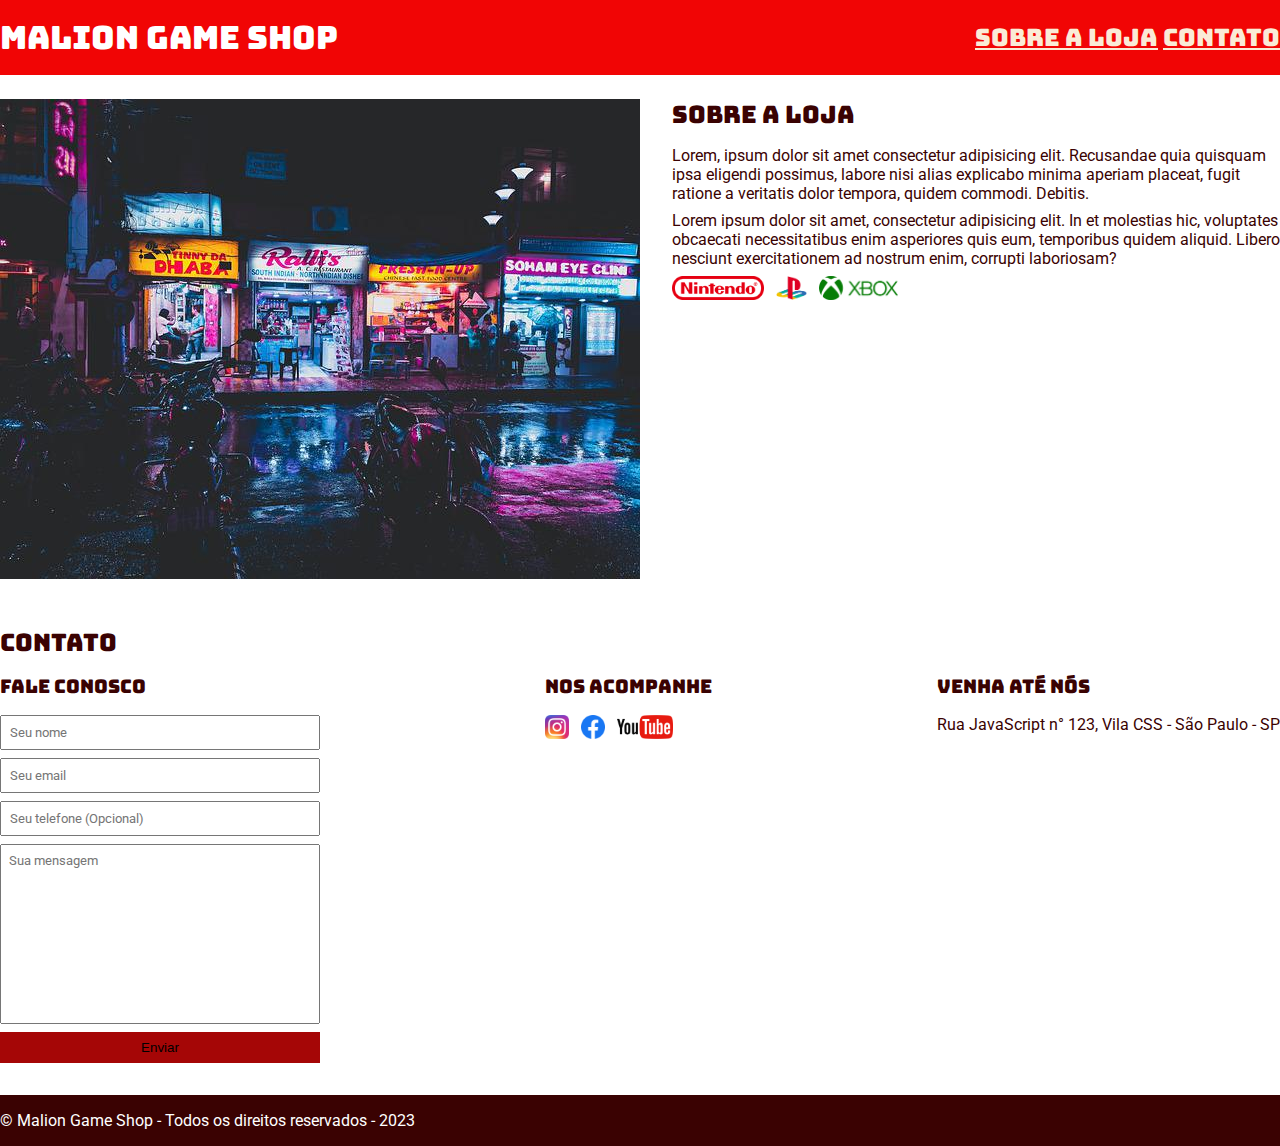
<file: index.html>
<!DOCTYPE html>
<html lang="en">
<head>
    <meta charset="UTF-8">
    <meta name="viewport" content="width=device-width, initial-scale=1.0">
    <title>Malion Game Shop</title>
    <link rel="stylesheet" href="./main.css">
    <link rel="preconnect" href="https://fonts.googleapis.com">
    <link rel="preconnect" href="https://fonts.gstatic.com" crossorigin>
    <link href="https://fonts.googleapis.com/css2?family=Bungee&family=Roboto&display=swap" rel="stylesheet">
</head>
<body>
    <header>
        <div class="container">
            <h1>Malion Game Shop</h1>
        <nav>
            <ul>
                <li>
                    <a href="#about">Sobre a loja</a>
                    <a href="#contact">Contato</a>
                </li>
            </ul>
        </nav>
        </div>
    </header>
    <section id="about">
        <div class="container">
            <img class="store-front" src="./images/loja.jpg" alt="Fachada da loja" />
            <div>
                <h2>Sobre a loja</h2>
                <p>
                    Lorem, ipsum dolor sit amet consectetur adipisicing elit. Recusandae quia quisquam ipsa eligendi possimus, labore nisi alias explicabo minima aperiam placeat, fugit ratione a veritatis dolor tempora, quidem commodi. Debitis.
                </p>
                <p>
                    Lorem ipsum dolor sit amet, consectetur adipisicing elit. In et molestias hic, voluptates obcaecati necessitatibus enim asperiores quis eum, temporibus quidem aliquid. Libero nesciunt exercitationem ad nostrum enim, corrupti laboriosam?
                </p>
                <ul class="marcas">
                    <li><img src="./images/nintendo.png" alt="Nintendo" /> </li>
                    <li><img src="./images/playstation.png" alt="Playstation" /> </li>
                    <li><img src="./images/xbox.png" alt="Xbox" /> </li>
                </ul>
            </div>
        </div>
    </section>
    <section id="contact">
        <div class="container">
            <h2>Contato</h2>
            <div class="contact-methods">
                <div>
                    <h3>Fale conosco</h3>
                    <form>
                        <input type="text" placeholder="Seu nome" required />
                        <input type="email" placeholder="Seu email" required />
                        <input type="tel" placeholder="Seu telefone (Opcional)" />
                        <textarea placeholder="Sua mensagem" required ></textarea>
                        <button type="submit">Enviar</button> 
                    </form>
                </div>
                <div>
                    <h3>Nos acompanhe</h3>
                    <ul class="social-links">
                        <li>
                            <a href="#" title="Siga-nos no instagram">
                                <img src="./images/instagram.png" alt="logo instagram">
                            </a>
                        </li>
                        <li>
                            <a href="#" title="Siga-nos no Facebook">
                                <img src="./images/facebook.png" alt="logo instagram">
                            </a>
                        </li>
                        <li>
                            <a href="#" title="Visite nosso canal no Youtube">
                                <img src="./images/youtube.png" alt="logo instagram">
                            </a>
                        </li>
                    </ul>
                </div>
                <div>
                    <h3>Venha até nós</h3>
                    <p>
                        Rua JavaScript n° 123, Vila CSS - São Paulo - SP
                    </p>
                </div>
            </div>
        </div>
    </section>
    <footer>
        <div class="container">
            <p>
                &copy; Malion Game Shop - Todos os direitos reservados - 2023
            </p>
        </div>
    </footer>
</body>
</html>
</file>
<file: main.css>
* {
    margin: 0;
    padding: 0;
    box-sizing: border-box;
}

header,
section h2,
section h3 {
    font-family: 'Bungee', cursive;
    font-weight: normal;
}

body, input, textarea {
    font-family: 'Roboto', sans-serif;
}

header { 
    padding: 16px 0;
    background-color: rgb(241, 5, 5);
    color: rgb(255, 255, 255);
}

header h1,
section h2 {
    font-weight: normal;
}

header nav li {
    display: inline;
    margin-left: 16px;
    font-size: 24px;
}

header nav li a {
    color: antiquewhite;
}

.container {
    max-width: 1280px;
    width: 100%;
    margin: 0 auto;
}

header .container,
section .container {
    display: flex;
    align-items: center;
    justify-content: space-between;
}

.marcas img {
    height: 24px;
}

.marcas li {
    display: inline;
    margin-right: 8px;
}

section .container {
    align-items: flex-start;
}

section {
    padding: 24px 0;
}

section h2 {
    margin-bottom: 16px;
}

section {
    color: rgb(58, 2, 2);
}

section p {
    margin-bottom: 8px;
}

.store-front {
    margin-right: 32px;
}

.social-links img {
    height: 24px;
}

.social-links li {
    display: inline;
    margin-right: 8px;
}

.social-links li a {
    text-decoration: none;
}

#contact .container {
    display: block;
}

.contact-methods {
    display: flex;
    justify-content: space-between;
}

form input,
form textarea,
form button {
    display: block;
    width: 320px;
    margin-bottom: 8px;
    padding: 8px;
}

form textarea {
    resize: none;
    height: 180px;
}

section h3 {
    margin-bottom: 16px;
}

form button {
background-color:rgb(165, 6, 6);
border: none;
cursor: pointer;
}

form button:hover {
    background-color: rgb(116, 6, 6);
}

input:focus, textarea:focus {
    outline-color: purple;
}

footer {
    background-color:rgb(58, 2, 2) ;
    color: #ffff;
    padding: 16px 0;
}
</file>
